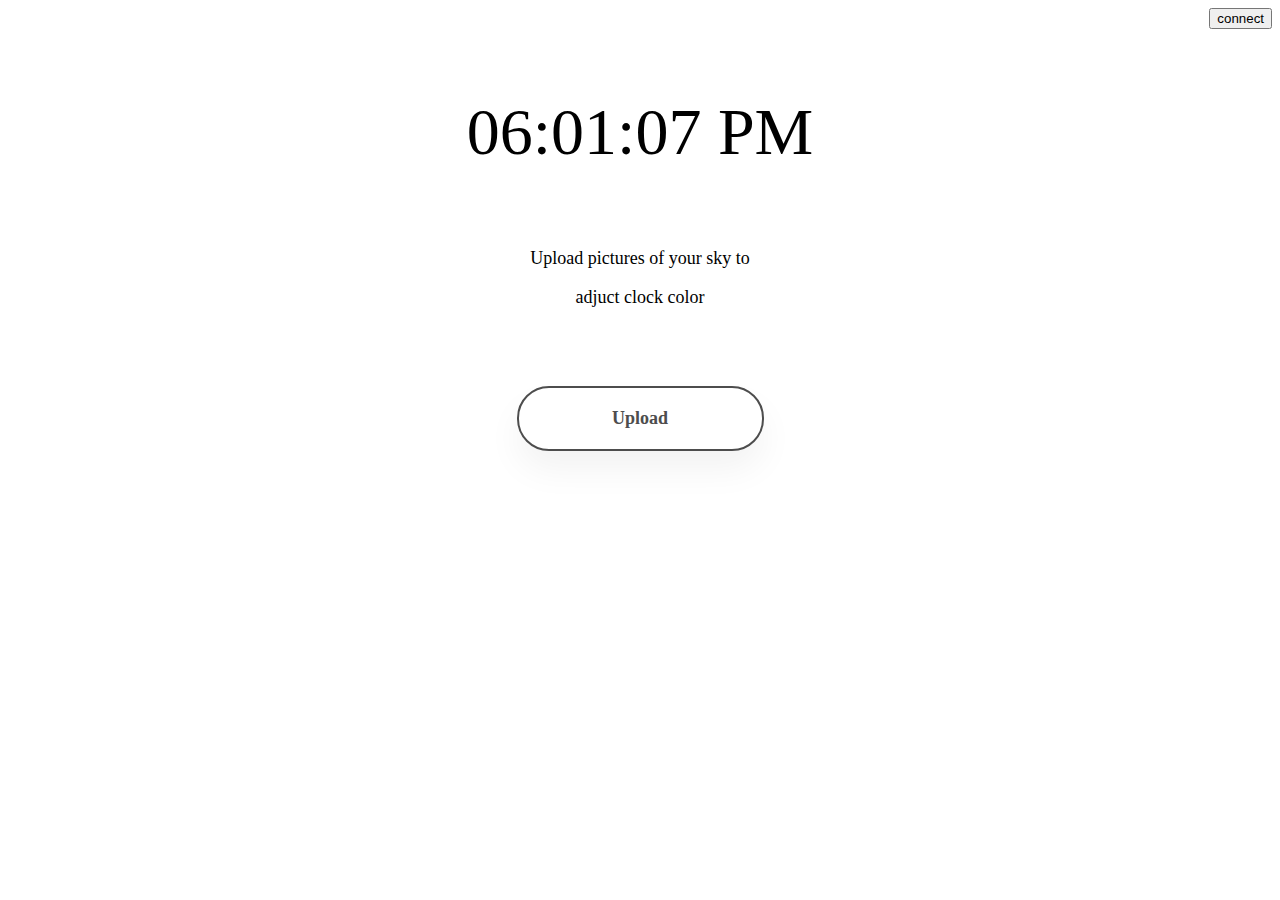
<file: project1/web/index.html>
<!DOCTYPE html>
<html lang="en" >
<head>
<meta charset="UTF-8">
<title>Connected Device Project1</title>
<meta charset="UTF-8">
<link rel="stylesheet" href="style.css">
<script src="https://ajax.googleapis.com/ajax/libs/jquery/2.1.1/jquery.min.js"></script>
</head>
<body>
    <div class = "rightofwidth"> 
        <input type="button" id="connect" value="connect">
        <div id="device"></div>
        <!-- LED On:<input type="checkbox" id="writeButton" value="Change LED"> -->
    </div>
<br><br><div id="DigitalCLOCK" class="clock" onload="showTime()"></div>
<div class = "line2"><p>Upload pictures of your sky to</p><p>adjuct clock color</p></div>
<div class="container">
    <input type="file" id="file_upload">
    <label for="file_upload">Upload</label>
</div>
<canvas id="canvas_picker"></canvas><br>
<!-- <div id="rgb">HEX: <input type="text"></div> -->
<!-- （这个显示hex数值，树树debug用） -->
<div class = "pickercenter"><div id="picked"></div></div>

<script src="script.js"></script>
<script  src="function.js"></script>

</body>
</html>
</file>
<file: project1/web/style.css>
body {
    background: white;
}

.rightofwidth{
    float: right;
}

.clock {
text-align: center;
padding: 50px 0;

font-family: Roboto;
font-style: normal;
font-weight: normal;
font-size: 66px;
}

.line2{
text-align: center;
padding: 10px 0;

font-family: Roboto;
font-style: normal;
font-weight: normal;
font-size: 18px;
}

.container{
    background-color: #ffffff;
    width: 247px;
    height:64px;
    position: relative;
    margin:  50px auto;
    border-radius: 32px;
    box-shadow: 0 20px 35px rgba(0,0,0,0.05);
}
.container p{
    text-align: center;
    margin: 20px 0 30px 0;
}
input[type="file"]{
    display: none;
}
label{
    display: block;
    position: relative;
    /* background-color: #025bee; */
    color: #4D4D4D;
    font-size: 18px;
    font-family: Roboto;
    border: 2px solid #4D4D4D;
    font-weight: bold;
    text-align: center;
    padding:20px;
    margin: auto;
    border-radius: 32px;
    cursor: pointer;
}
label:hover{
    background-color: #4D4D4D;
    color: #ffffff;
}

.pickercenter{
    width: 247px;
    height:64px;
    position: relative;
    margin:  10px auto;
}

#canvas_picker{
    background:white;
    /* (改变这个颜色改变canvas) */
    padding: 0;
    margin: auto;
    display: block;
    /* width: 256px;
    height: 256px; */
}

#picked span{
  display:inline-block;
  padding: 15px;
  width:50px;
  height:50px;
  text-align:center;
  text-shadow:1px 1px 1px #000;
  font:8px/50px Arial;
  color:#fff;
}
</file>
